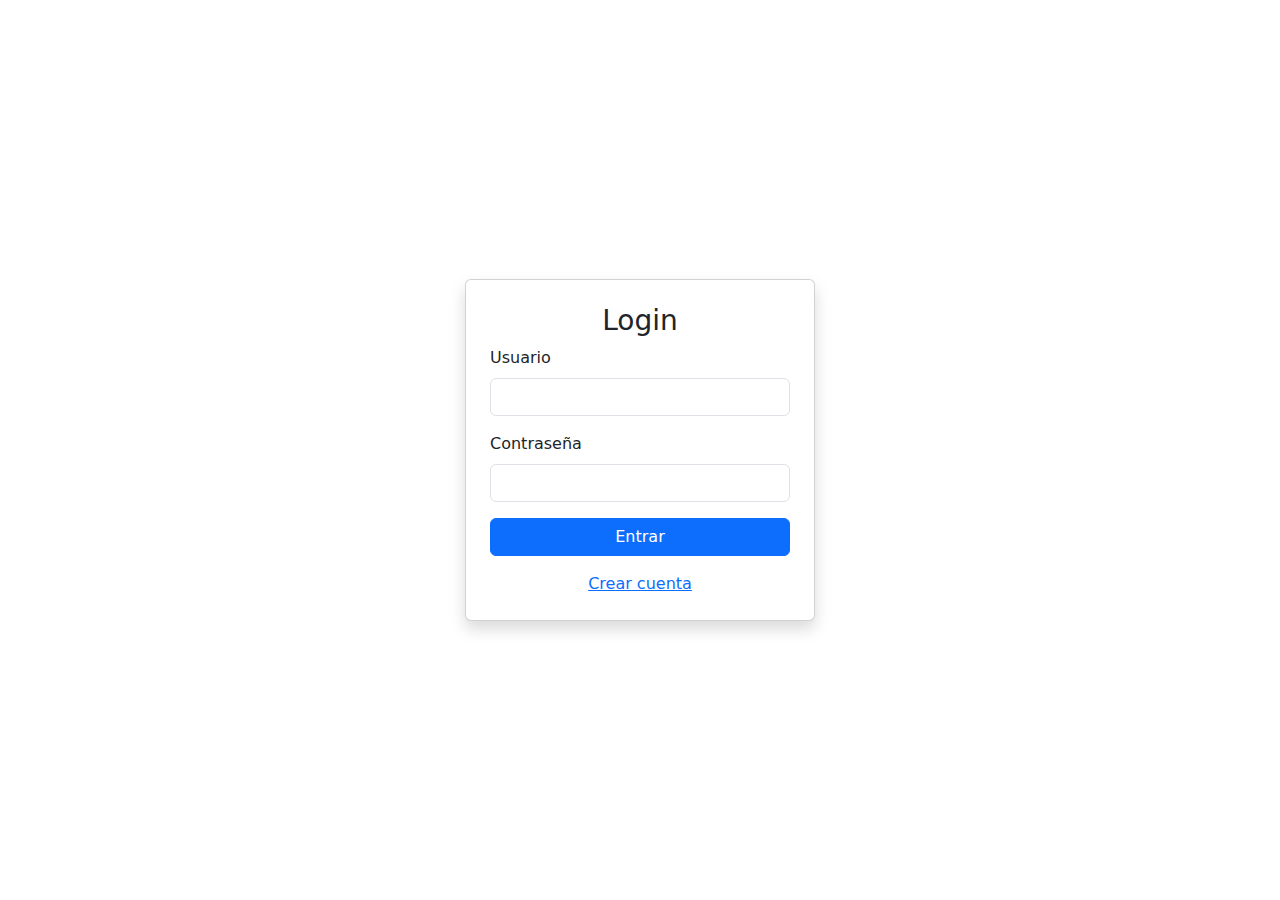
<file: static/index.html>
<!DOCTYPE html>
<html lang="es">
<head>
    <meta charset="UTF-8">
    <meta name="viewport" content="width=device-width, initial-scale=1.0">
    <title>Login</title>
    <link href="https://cdn.jsdelivr.net/npm/bootstrap@5.3.2/dist/css/bootstrap.min.css" rel="stylesheet">
    <script src="https://cdnjs.cloudflare.com/ajax/libs/jquery/3.1.0/jquery.min.js"></script>
    <script src="apiclient.js"></script>
    <script src="login.js"></script>
</head>
<body class="d-flex align-items-center justify-content-center vh-100">
    <div class="card p-4 shadow" style="width: 350px;">
        <h3 class="text-center">Login</h3>
        <form id="loginForm">
            <div class="mb-3">
                <label for="username" class="form-label">Usuario</label>
                <input type="text" class="form-control" id="username" required>
            </div>
            <div class="mb-3">
                <label for="password" class="form-label">Contraseña</label>
                <input type="password" class="form-control" id="password" required>
            </div>
            <button type="button" class="btn btn-primary w-100" onclick="login.authUser()">Entrar</button>
        </form>
        <div class="text-center mt-3">
            <a href="register.html">Crear cuenta</a>
        </div>
    </div>
</body>
</html>
</file>
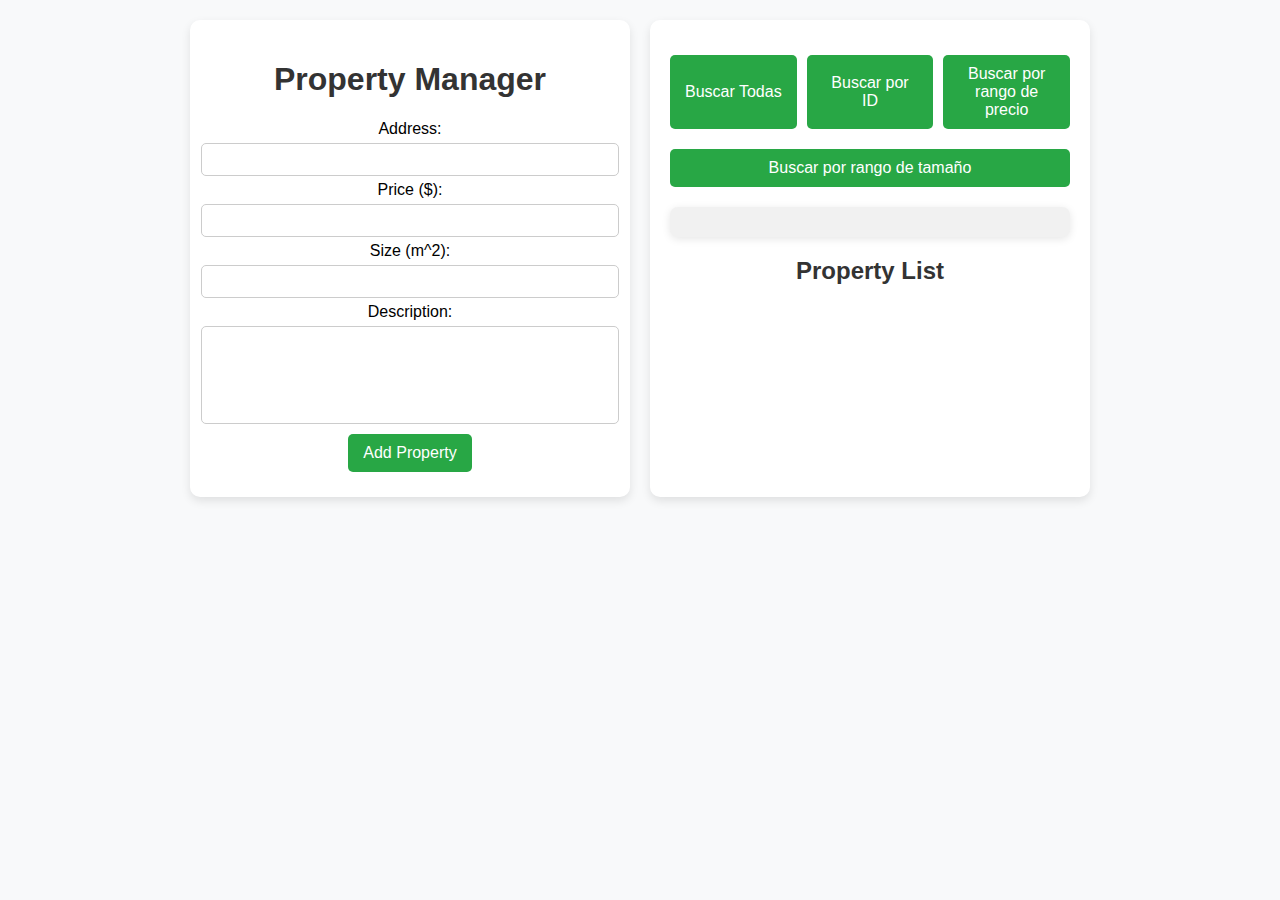
<file: static/app.html>
<!DOCTYPE html>
<html lang="en">

<head>
    <meta charset="UTF-8">
    <meta name="viewport" content="width=device-width, initial-scale=1.0">
    <title>Property Manager</title>
    <link rel="stylesheet" href="propertyStyles.css">
    <script src="https://cdnjs.cloudflare.com/ajax/libs/jquery/3.1.0/jquery.min.js"></script>
    <script src="apiclient.js"></script>
    <script src="property.js"></script>
    <script src="propertyFiltering.js"></script>
</head>

<body>
    <div class="main-container">
        <div class="container">
            <h1>Property Manager</h1>

            <form id="propertyForm">
                <label for="address">Address:</label>
                <input type="text" id="address" name="address" required>

                <label for="price">Price ($):</label>
                <input type="number" id="price" name="price" required min="0" step="any">

                <label for="size">Size (m^2):</label>
                <input type="number" id="size" name="size" required min="0" step="any">

                <label for="description">Description:</label>
                <textarea id="description" name="description" required></textarea>

                <button type="button" onclick="property.createProperty()">Add Property</button>
            </form>
        </div>

        <div class="container">
            <div id="searchOptions">
                <button type="button" onclick="propertyFiltering.buttonFilterAll()">Buscar Todas</button>
                <button type="button" onclick="propertyFiltering.buttonFilterById()">Buscar por ID</button>
                <button type="button" onclick="propertyFiltering.buttonFilterByPriceRange()">Buscar por rango de
                    precio</button>
                <button type="button" onclick="propertyFiltering.buttonFilterBySizeRange()">Buscar por rango de
                    tamaño</button>
            </div>

            <div id="searchFormContainer">
                <form id="searchForm">
                    <!-- Se cargará el formulario correspondiente según la opción -->
                </form>
            </div>

            <h2>Property List</h2>
            <div id="propertyList"></div>
        </div>

        <div id="updateFormContainer" class="modal" style="display: none;"></div>
    </div>
</body>

</html>
</file>
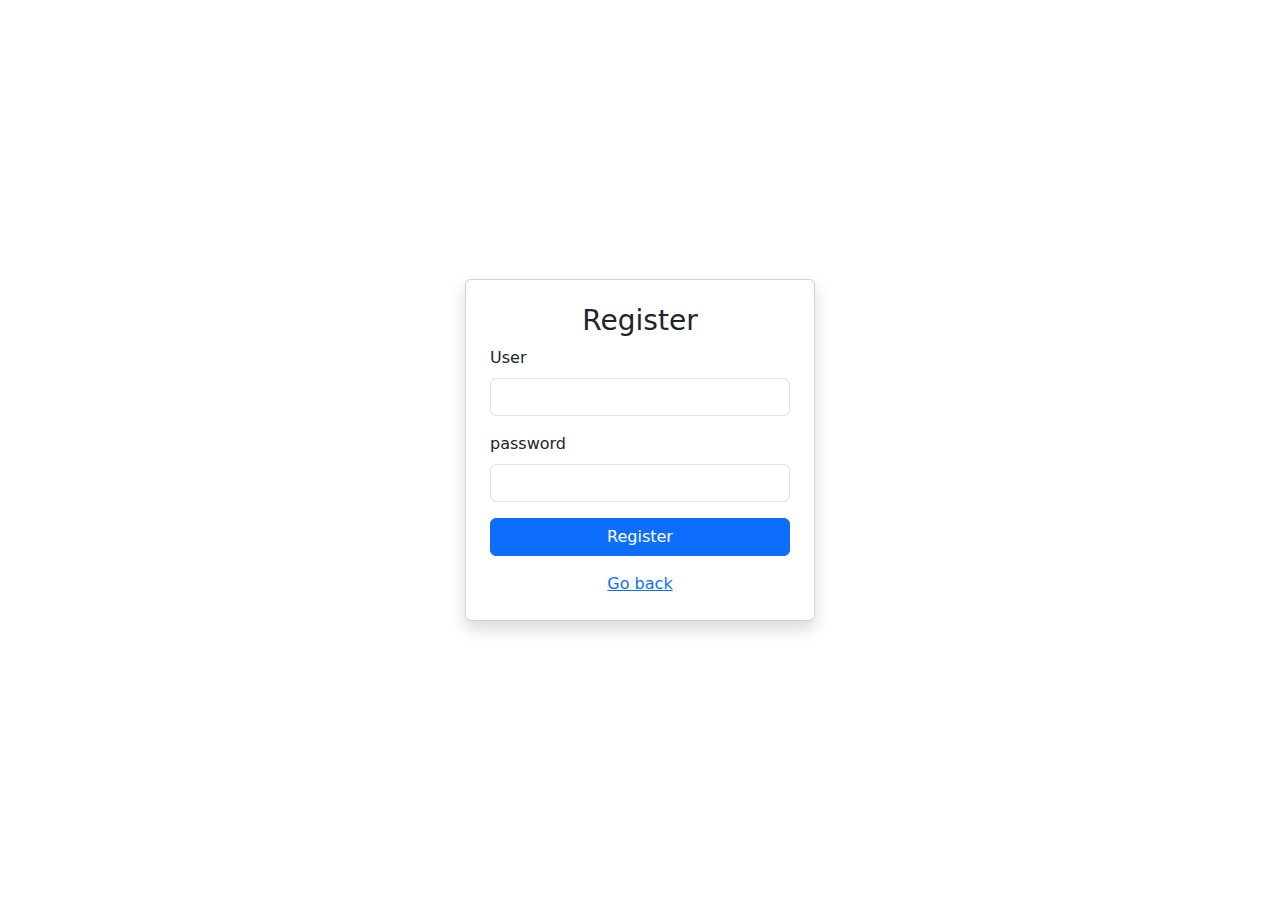
<file: static/register.html>
<!DOCTYPE html>
<html lang="es">
<head>
    <meta charset="UTF-8">
    <meta name="viewport" content="width=device-width, initial-scale=1.0">
    <title>Register</title>
    <link href="https://cdn.jsdelivr.net/npm/bootstrap@5.3.2/dist/css/bootstrap.min.css" rel="stylesheet">
    <script src="https://cdnjs.cloudflare.com/ajax/libs/jquery/3.1.0/jquery.min.js"></script>
    <script src="apiclient.js"></script>
    <script src="login.js"></script>
</head>
<body class="d-flex align-items-center justify-content-center vh-100">
    <div class="card p-4 shadow" style="width: 350px;">
        <h3 class="text-center">Register</h3>
        <form id="register">
            <div class="mb-3">
                <label for="username" class="form-label">User</label>
                <input type="text" class="form-control" id="username" required>
            </div>
            <div class="mb-3">
                <label for="password" class="form-label">password</label>
                <input type="password" class="form-control" id="password" required>
            </div>
            <button type="button" class="btn btn-primary w-100" onclick="login.createUser()">Register</button>
        </form>
        <div class="text-center mt-3">
            <a href="index.html">Go back</a>
        </div>
    </div>
</body>
</html>
</file>
<file: static/propertyStyles.css>
body {
    font-family: Arial, sans-serif;
    background-color: #f8f9fa;
    margin: 0;
    padding: 20px;
    display: flex;
    justify-content: center;
}

.modal {
    position: fixed;
    top: 0;
    left: 0;
    width: 100%;
    height: 100%;
    background: rgba(0, 0, 0, 0.5);
    display: flex;
    justify-content: center;
    align-items: center;
}

.update-form {
    background: white;
    padding: 20px;
    border-radius: 10px;
    box-shadow: 0px 4px 10px rgba(0, 0, 0, 0.2);
    width: 300px;
    text-align: center;
}

.update-form input, .update-form textarea {
    width: 100%;
    margin: 5px 0;
    padding: 8px;
    border: 1px solid #ccc;
    border-radius: 5px;
}

.update-form button {
    margin-top: 10px;
    padding: 10px;
    width: 100%;
    border: none;
    background-color: #28a745;
    color: white;
    border-radius: 5px;
    cursor: pointer;
}

.update-form button:hover {
    background-color: #218838;
}


/* Contenedor principal */
.main-container {
    display: flex;
    gap: 20px; /* Espaciado entre los dos bloques */
    justify-content: center;
    flex-wrap: wrap; /* Para que sea responsive */
}

/* Estilo para cada caja */
.container {
    background-color: white;
    padding: 20px;
    border-radius: 10px;
    box-shadow: 0px 4px 10px rgba(0, 0, 0, 0.1);
    width: 400px;
    text-align: center;
}

/* Títulos */
h1, h2 {
    color: #333;
}

/* Formulario */
form {
    display: flex;
    flex-direction: column;
    align-items: center;
}

input, textarea {
    width: 100%;
    padding: 8px;
    margin: 5px 0;
    border: 1px solid #ccc;
    border-radius: 5px;
}

textarea {
    resize: none;
    height: 80px;
}

/* Estilo de los botones */
button {
    background-color: #28a745; /* Verde */
    color: white;
    border: none;
    padding: 10px 15px;
    font-size: 16px;
    border-radius: 5px;
    cursor: pointer;
    margin: 5px 0;
    transition: background 0.3s;
}

button:hover {
    background-color: #218838; /* Verde más oscuro */
}

/* Contenedor de búsqueda */
#searchOptions {
    display: flex;
    flex-wrap: wrap;
    justify-content: center;
    gap: 10px;
    margin-top: 10px;
}

#searchOptions button {
    flex: 1;
    min-width: 120px;
}

/* Campos de búsqueda */
#searchFormContainer {
    margin-top: 15px;
    padding: 15px;
    background-color: #f1f1f1;
    border-radius: 8px;
    box-shadow: 0px 2px 8px rgba(0, 0, 0, 0.1);
}

/* Botón de búsqueda */
.search-button {
    width: 100%;
    margin-top: 10px;
}
</file>
